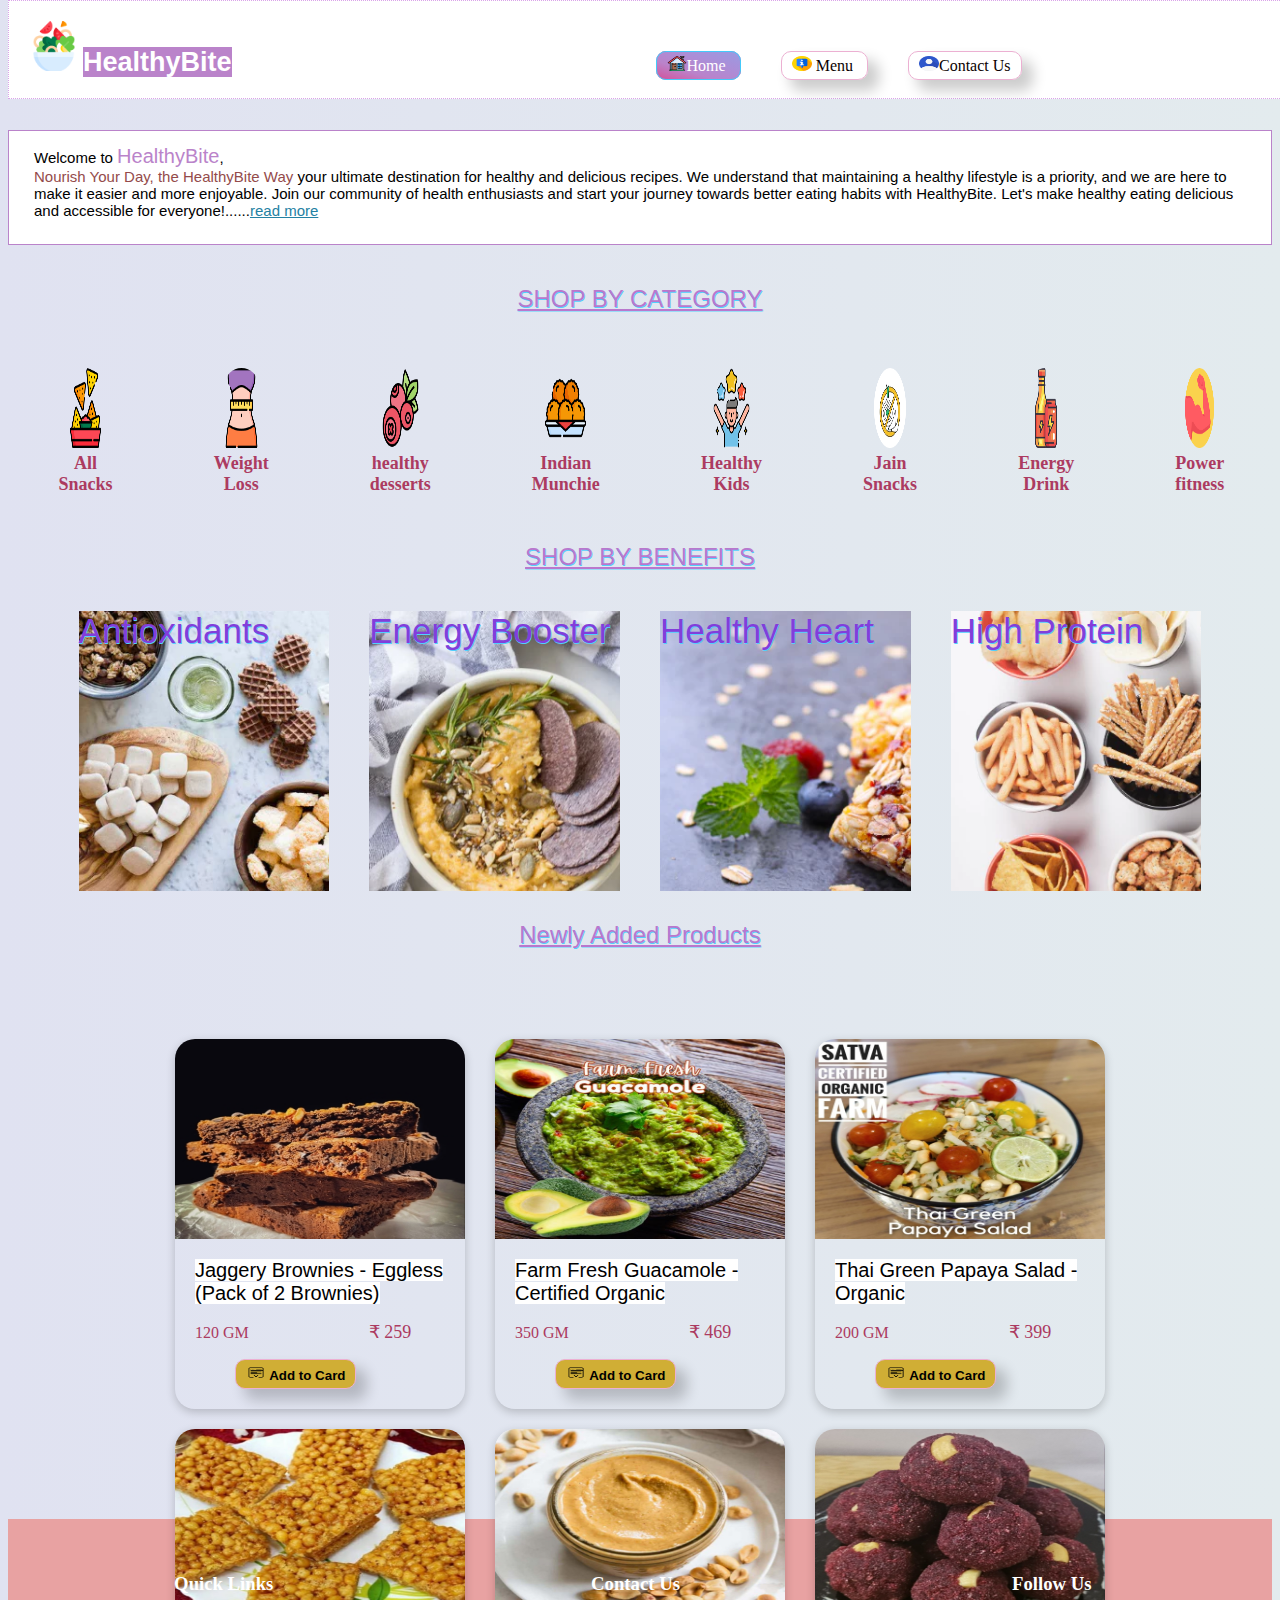
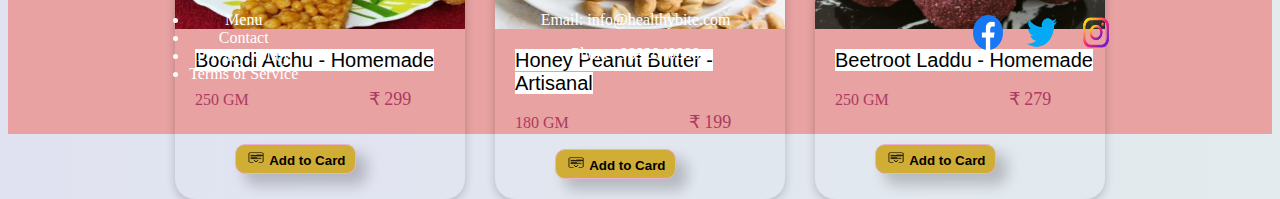
<file: index.html>
<!DOCTYPE html>
<html lang="en">
  <head>
    <meta charset="UTF-8" />
    <meta name="viewport" content="width=device-width, initial-scale=1.0" />
    <title>HealthyBites</title>
    <link rel="icon" href="./images/icon4.jpg" type="image/jpg" />
    <link rel="stylesheet" href="style.css" />
    <link rel="stylesheet" href="css/index.css" />

    <style>
      body {
        background-image: linear-gradient(to right, rgb(224, 226, 241), rgb(227, 235, 238));
   
      }
      .child3 {
        display: flex;
        justify-content: space-between;
      }

      .card {
        height: 150px;
        width: auto;
        text-align: center;
        margin: 0 4%;
      }

      .div6789 {
        display: flex;
        justify-content: space-between;
        margin: 1% 4%;
      }

    </style>
  </head>
  <body>
    <header class="navbar">
      <div class="inear-gradient">
        <img
          src="./images/icons/headicon.png"
          height="50px"
          width="50px"
          class="headingimg"
        />
        <span class="main-heading">HealthyBite</span>
        <a href="" class="btn1 margin a btnopen aa">
          <img src="./images/icons/home1.png" width="20px" height="15px" />Home
        </a>
        <a href="./pages/about.html" class="btn4 margin box a aa">
          <img src="./images/icons/about.png" width="20px" height="15px" /> Menu
        </a>
        <a href="./pages/contact.html" class="btn4 margin box a aa">
          <img
            src="./images/icons/contact1.png"
            width="20px"
            height="15px"
          />Contact Us
        </a>
      </div>
    </header>

    <div style="margin-top: 130px">
      <p
        class="text-font bg-color text-size padding"
        style="border: 0.5px solid #ba83ca"
      >
        Welcome to <b style="color: #ba83ca; font-size: 20px">HealthyBite</b>,
        <br />
        <b style="color: rgb(148, 75, 75)"
          >Nourish Your Day, the HealthyBite Way</b
        >
        your ultimate destination for healthy and delicious recipes. We
        understand that maintaining a healthy lifestyle is a priority, and we
        are here to make it easier and more enjoyable. Join our community of
        health enthusiasts and start your journey towards better eating habits
        with HealthyBite. Let's make healthy eating delicious and accessible for
        everyone!......<a
          href="#"
          style="color: #2481a3"
          >read more</a
        >
      </p>
    </div>

    <h2
      class="text-align heading-font color"
      style="text-decoration-line: underline"
    >
      SHOP BY CATEGORY
    </h2>
    <div class="child3">
      <div class="card">
        <h2 class="font1">
          <a href="./pages/about.html" class="font1 textdec">
            <img
              src="./images/category/allsnak.png"
              class="categoryimg"
            /><br />
            All Snacks
          </a>
        </h2>
      </div>
      <div class="card">
        <h2 class="font1">
          <a href="./pages/about.html" class="font1 textdec">
            <img
              src="./images/category/WeightLoss.png"
              class="categoryimg"
            /><br />
            Weight Loss
          </a>
        </h2>
      </div>

      <div class="card">
        <h2 class="font1">
          <a href="./pages/about.html" class="font1 textdec"
            ><img
              src="./images/category/HealthyDesserts.png"
              class="categoryimg"
            /><br />healthy desserts</a
          >
        </h2>
      </div>
      <div class="card">
        <h2 class="font1">
          <a href="./pages/about.html" class="font1 textdec">
            <img
              src="./images/category/Indian Munchies.png"
              class="categoryimg"
            /><br />
            Indian Munchie
          </a>
        </h2>
      </div>
      <div class="card">
        <h2 class="font1">
          <a href="./pages/about.html" class="font1 textdec">
            <img
              src="./images/category/HealthyKids.png"
              class="categoryimg"
            /><br />
            Healthy Kids
          </a>
        </h2>
      </div>
      <div class="card">
        <h2 class="font1">
          <a href="./pages/about.html" class="font1 textdec">
            <img
              src="./images/category/Jain Snacks.avif"
              class="categoryimg"
            /><br />
            Jain Snacks
          </a>
        </h2>
      </div>
      <div class="card">
        <h2 class="font1">
          <a href="./pages/about.html" class="font1 textdec">
            <img
              src="./images/category/Energy Drink.png"
              class="categoryimg"
            /><br />
            Energy Drink
          </a>
        </h2>
      </div>
      <div class="card">
        <h2 class="font1">
          <a href="./pages/about.html" class="font1 textdec">
            <img
              src="./images/category/Power Fitness.png"
              class="categoryimg"
            /><br />
            Power fitness
          </a>
        </h2>
      </div>
    </div>

    <h2
      class="text-align heading-font color"
      style="text-decoration-line: underline"
    >
      SHOP BY BENEFITS
    </h2>
    <div class="div6789">
      <div class="div6">
        <span class="heading-font heading6789">Antioxidants</span>
      </div>
      <div class="div7">
        <span class="heading-font heading6789">Energy Booster</span>
      </div>

      <div class="div8">
        <span class="heading-font heading6789">Healthy Heart</span>
      </div>
      <div class="div9">
        <span class="heading-font heading6789">High Protein</span>
      </div>
    </div>

    <h2
      class="text-align heading-font color"
      style="
        text-decoration-line: underline;
        margin-top: 30px;
        padding-bottom: 30px;
      "
    >
      Newly Added Products
    </h2>

    <div class="child4">

    <div class="card5">
        <img src="images/newadded/(Eggless).jpeg" class="categoryimg1">
    <p class="font4 "><b class="text-font bg-color text-size" style="font-size: 20px;">
        
        Jaggery Brownies  - Eggless<br>(Pack of 2 Brownies)
    </b></p>    
    <p class="font4 fontred" >120 GM<b style="padding-left: 120px; font-size: 18px;">₹ 259</b></p>
       
        <a href="https://shop.farmizen.com/Bangalore/expb/express-store/p/f9a88abc-3556-4ad7-8c5a-c243d8ae9319/ragi-jaggery-brownies-eggless-gm-pack-of-brownies-bakeanaut"target="_blank">
            <button class="btn6 box">
            <img src="./images/icons/readmore.png"width="20px" height="15px"> Add to Card</button></a>
    </p>
    </div>
    <div class="card5">
        <img src="images/newadded/green.jpeg" class="categoryimg1">
    <p class="font4 "><b class="text-font bg-color text-size" style="font-size: 20px;">
        
        Farm Fresh Guacamole - Certified Organic
    </b></p>    
    <p class="font4 fontred" >350 GM<b style="padding-left: 120px; font-size: 18px;">₹ 469</b></p>
       
        <a href="https://shop.farmizen.com/Bangalore/expb/express-store/p/5687f890-99fb-472e-83e6-f2b78cb6512a/farm-fresh-guacamole-certified-organic-gm-satva-certified-organic-farm"target="_blank">
            <button class="btn6 box">
            <img src="./images/icons/readmore.png"width="20px" height="15px"> Add to Card</button></a>
    </p>
    </div>
    <div class="card5">
        <img src="images/newadded/green1.jpeg" class="categoryimg1">
    <p class="font4 "><b class="text-font bg-color text-size" style="font-size: 20px;">
        
        Thai Green Papaya Salad - Organic 
    </b></p>    
    <p class="font4 fontred" >200 GM<b style="padding-left: 120px; font-size: 18px;">₹ 399</b></p>
       
        <a href="https://shop.farmizen.com/Bangalore/expb/express-store/p/014d9bf3-7559-4336-9948-f437154d894f/thai-green-papaya-salad-organic-gm-satva-certified-organic-farm"target="_blank">
            <button class="btn6 box">
            <img src="./images/icons/readmore.png"width="20px" height="15px"> Add to Card</button></a>
    </p>
    </div>



    <div class="card5">
        <img src="images/newadded/atuchi.jpeg" class="categoryimg1">
    <p class="font4 "><b class="text-font bg-color text-size" style="font-size: 20px;">
        
        Boondi Atchu - Homemade 
    </b></p>    
    <p class="font4 fontred" >250 GM<b style="padding-left: 120px; font-size: 18px;">₹ 299</b></p>
       <br>
        <a href="https://shop.farmizen.com/Bangalore/expb/express-store/p/6aa34f4f-a070-4ca5-8b7c-27d31d573c68/ragi-dates-laddu-homemade-gm-snack-wagon"target="_blank">
            <button class="btn6 box">
            <img src="./images/icons/readmore.png"width="20px" height="15px"> Add to Card</button></a>
    </p>
    </div>


    <div class="card5">
        <img src="images/newadded/BUTTEER.jpeg" class="categoryimg1">
    <p class="font4 "><b class="text-font bg-color text-size" style="font-size: 20px;">
        
        Honey Peanut Butter - Artisanal 
    </b></p>    
    <p class="font4 fontred" >180 GM<b style="padding-left: 120px; font-size: 18px;">₹ 199</b></p>
       
        <a href="https://shop.farmizen.com/Bangalore/expb/express-store/p/483b0bf1-c9f4-49fc-8299-2cf9b3570fef/honey-peanut-butter-artisanal-gm-sprout-og"target="_blank">
            <button class="btn6 box">
            <img src="./images/icons/readmore.png"width="20px" height="15px"> Add to Card</button></a>
    </p>
    </div>


    <div class="card5">
        <img src="images/newadded/BEAT.jpeg" class="categoryimg1">
    <p class="font4 "><b class="text-font bg-color text-size" style="font-size: 20px;">
        
        Beetroot Laddu - Homemade 
    </b></p>    
    <p class="font4 fontred" >250 GM<b style="padding-left: 120px; font-size: 18px;">₹ 279</b></p><br>
       
        <a href="https://shop.farmizen.com/Bangalore/expb/express-store/p/125b9cd5-c49f-4e32-9ea0-d0089d40406b/beetroot-laddu-homemade-gm-snack-wagon"target="_blank">
            <button class="btn6 box">
            <img src="./images/icons/readmore.png"width="20px" height="15px"> Add to Card</button></a>
    </p>
    </div>

    
</div>

<footer>
    <div class="footer-content">
    
        
      <div class="footer-section links">
        <h3>Quick Links</h3>
        <ul>
          <li><a href="./pages/about.html">Menu</a></li>
          <li><a href="./pages/contact.html">Contact</a></li>
          <li><a href="./pages/privacypolicy.html">Privacy Policy</a></li>
          <li><a href="./pages/TermsofService.html">Terms of Service</a></li>
        </ul>
      </div>
      <div class="footer-section contact">
        <h3>Contact Us</h3>
        <p>Email: <a href="mailto:info@healthybite.com">info@healthybite.com</a></p>
        <p>Phone: 9892840000</p>
      </div>
      <div class="footer-section social">
        <h3>Follow Us</h3>
        <a href="https://www.facebook.com/HealthyBite" target="_blank">
            <img src="./images/icons/facebook.png" height="35px" width="30px" style="padding-top: 10px; padding-right: 20px;">
        </a>
        <a href="https://www.twitter.com/HealthyBite" target="_blank">
            <img src="./images/icons/twitter.png" height="35px" width="30px" style="padding-top: 10px; padding-right: 20px;">
        </a>
        <a href="https://www.instagram.com/HealtyhBite" target="_blank"></a> <img src="./images/icons/instagram.png" height="35px" width="30px" style="padding-top: 10px; padding-right: 20px;"></a>
    
      
    
    </div>
    </div>
   
  </footer>
  </body>
</html>
</file>
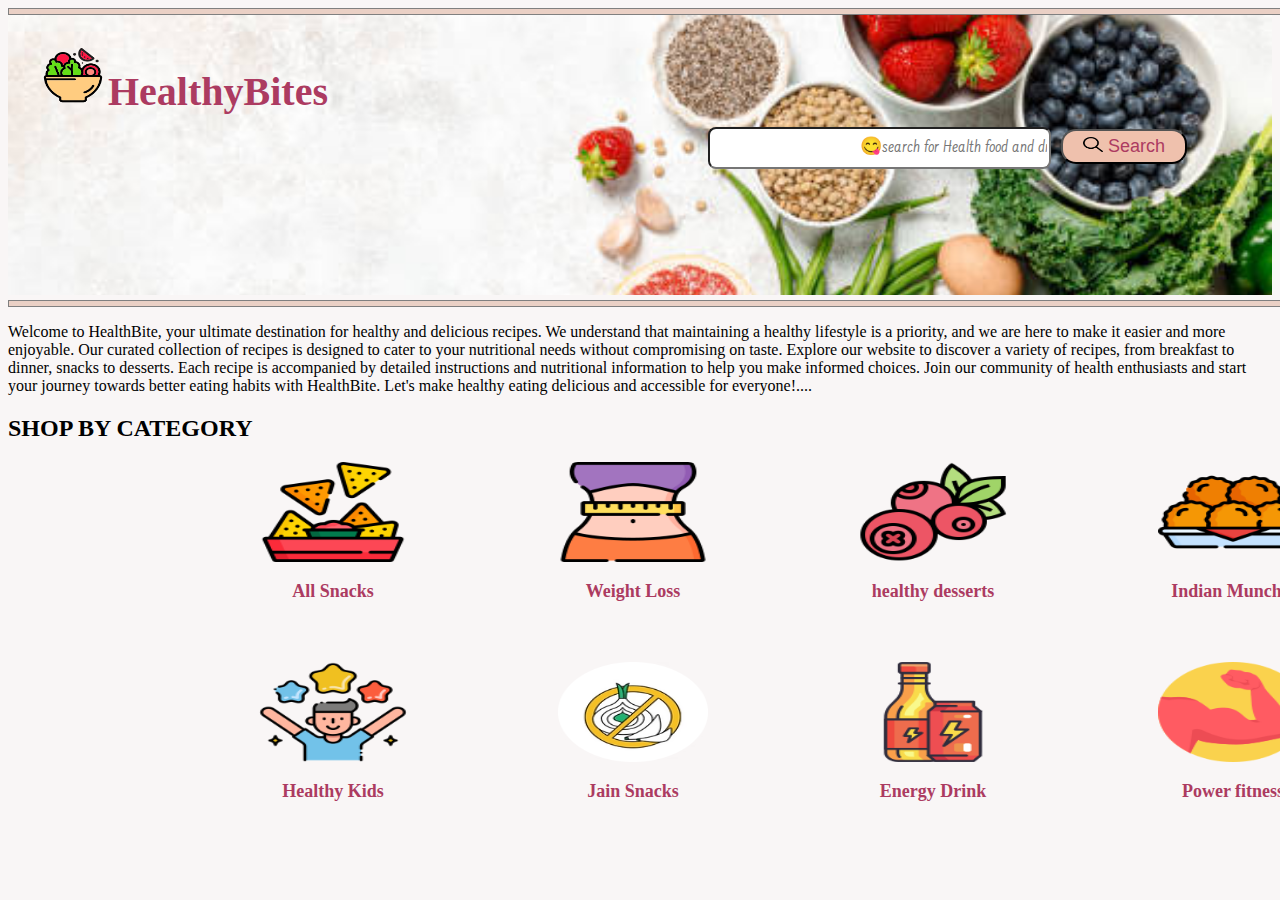
<file: HealthyBites/index.html>
<!DOCTYPE html>
<html lang="en">
<head>
    <meta charset="UTF-8">
    <meta name="viewport" content="width=device-width, initial-scale=1.0">
    <link rel="icon" href="" type="image/png">
<link rel="stylesheet" href="style.css">
<link rel="stylesheet" href="css/index.css">

<link rel="preconnect" href="https://fonts.googleapis.com">
<link rel="preconnect" href="https://fonts.gstatic.com" crossorigin>
<link href="https://fonts.googleapis.com/css2?family=Dosis:wght@200..800&family=Kalnia+Glaze:wght@100..700&family=Orbitron:wght@400..900&family=Pacifico&display=swap" rel="stylesheet">

<link rel="preconnect" href="https://fonts.googleapis.com">
<link rel="preconnect" href="https://fonts.gstatic.com" crossorigin>
<link href="https://fonts.googleapis.com/css2?family=Dosis:wght@200..800&family=Farsan&family=Kalnia+Glaze:wght@100..700&family=Orbitron:wght@400..900&family=Pacifico&display=swap" rel="stylesheet">

    <title>HealthyBites</title>
</head>
<body>
    <div class="parent">
        <div class="hr"></div>
<div class="child1">
    <a  href="#"class="main-heading"><img src="./images/6924016.png" height="60px"  width="70px" >HealthyBites
    <input type="text"placeholder="😋search for Health food and drink" class="inputbox font">
    <button class="btn"><img src="./images/search.png"width="20px" height="15px"> Search</button>
</a><br>
<span  style=" margin-left: 65px;font-weight: lighter;
    color: #536dc2;"></span> 


</div>
<div  class="child2">
    <div class="hr"></div>
    
    <p class="text-font">Welcome to HealthBite, your ultimate destination for healthy and delicious recipes. We understand that maintaining a healthy lifestyle is a priority, and we are here to make it easier and more enjoyable. Our curated collection of recipes is designed to cater to your nutritional needs without compromising on taste.
        Explore our website to discover a variety of recipes, from breakfast to dinner, snacks to desserts. Each recipe is accompanied by detailed instructions and nutritional information to help you make informed choices.
       Join our community of health enthusiasts and start your journey towards better eating habits with HealthBite. Let's make healthy eating delicious and accessible for everyone!....
  </p>

</div>

   
        <h2 class="text-align ">SHOP BY CATEGORY</h2>
        <div class="child3">
        <div class="card">
            <img src="./category/allsnak.png" class="categoryimg">
               <h2 class="font1">All Snacks</h2>
        </div>
        <div class="card">
            <img src="./category/WeightLoss.png" class="categoryimg">
               <h2 class="font1">Weight Loss</h2>
        </div>

        
        <div class="card">
            <img src="./category/HealthyDesserts.png" class="categoryimg">
               <h2 class="font1">healthy desserts</h2>
        </div>
        <div class="card">
            <img src="./category/Indian Munchies.png" class="categoryimg">
               <h2 class="font1">Indian Munchie</h2>
        </div>
        <div class="card">
            <img src="./category/HealthyKids.png" class="categoryimg">
               <h2 class="font1">Healthy Kids</h2>
        </div>
        <div class="card">
            <img src="./category/Jain Snacks.avif" class="categoryimg">
               <h2 class="font1">Jain Snacks</h2>
        </div>
        <div class="card">
            <img src="./category/Energy Drink.png" class="categoryimg">
               <h2 class="font1">Energy Drink</h2>
        </div><div class="card">
            <img src="./category/Power Fitness.png" class="categoryimg">
               <h2 class="font1">Power fitness</h2>
        </div>
       
</div>



    </div>
</body>
</html>
</file>
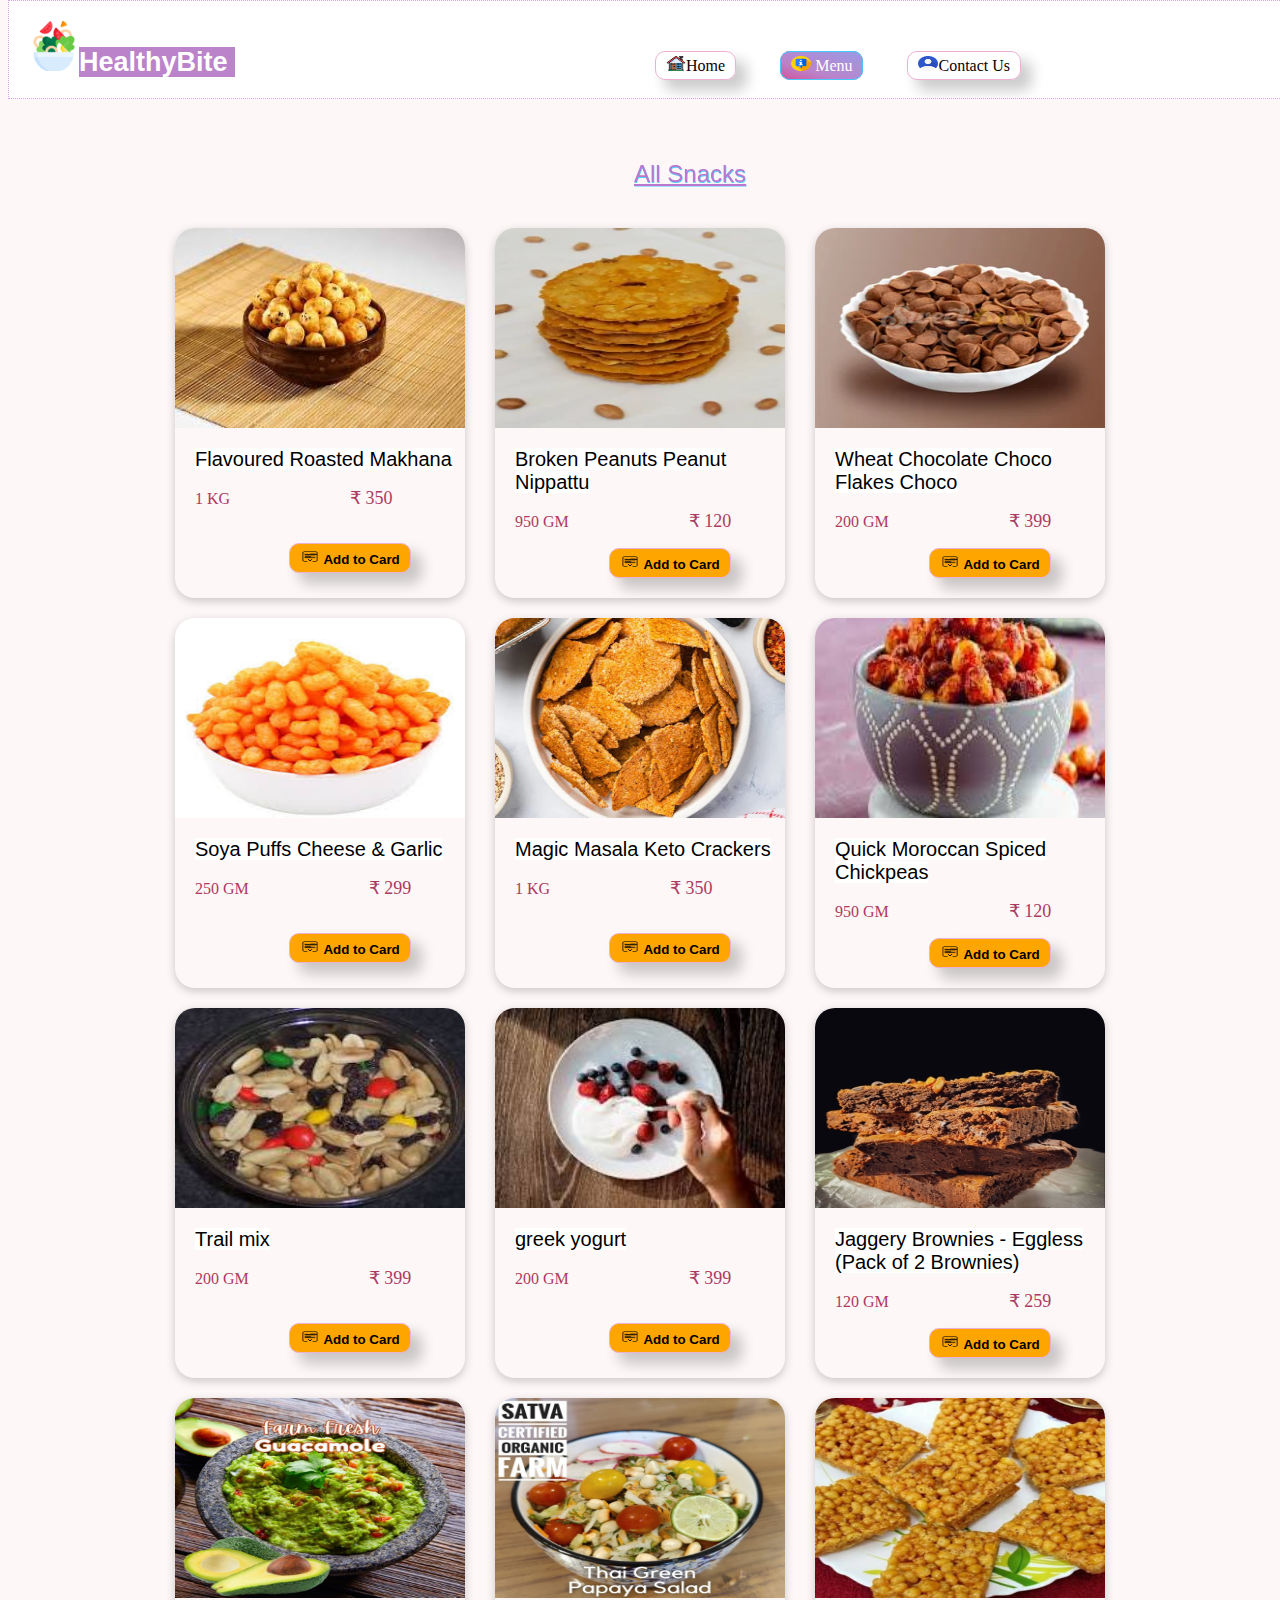
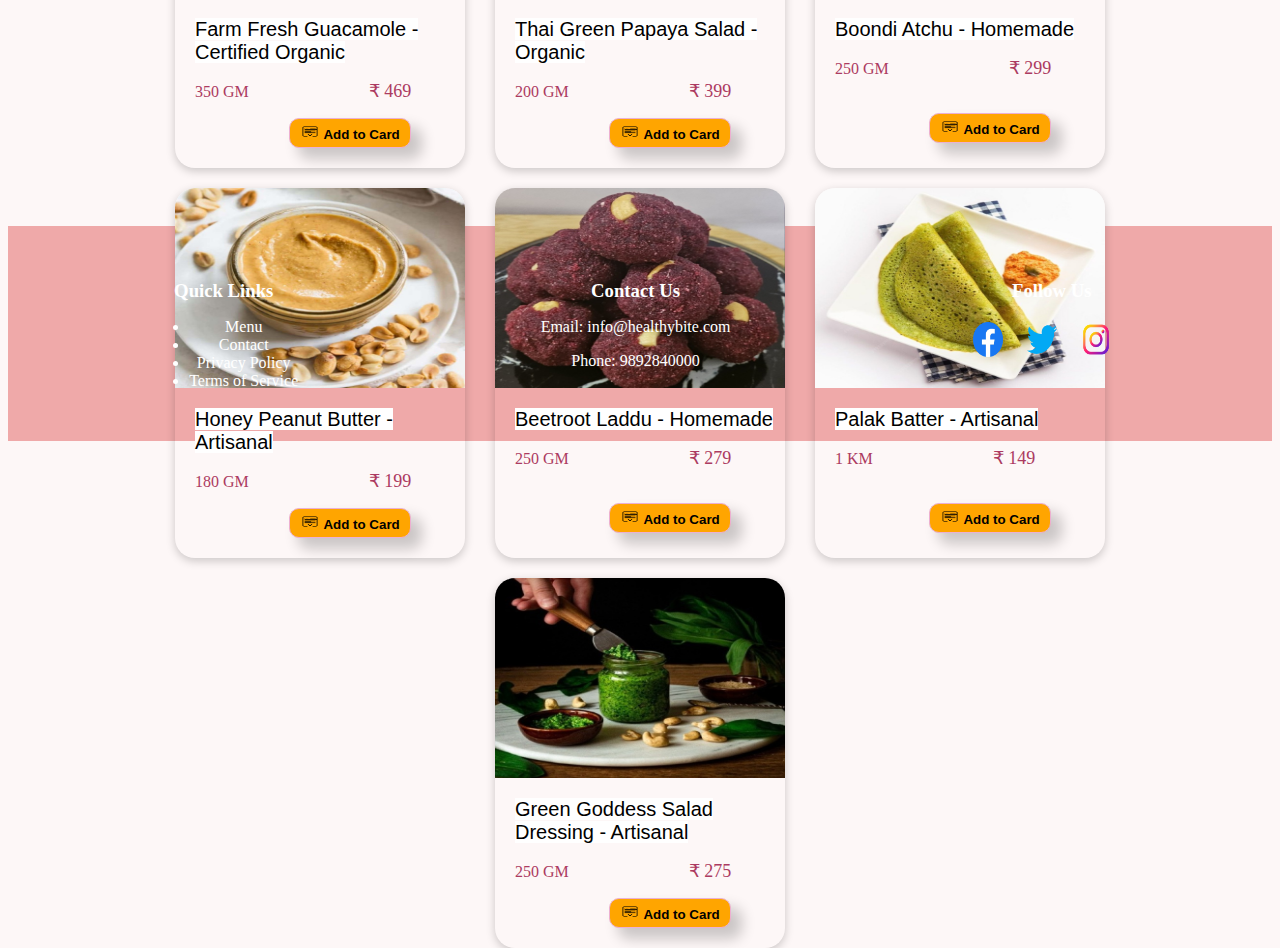
<file: pages/about.html>
<!DOCTYPE html>
<html lang="en">
<head>
    <meta charset="UTF-8">
    <meta name="viewport" content="width=device-width, initial-scale=1.0">
    <link rel="icon" href="./../images/icon4.jpg" type="image/jpg">
    <title>HealthyBites</title>
    <link rel="stylesheet" href="./../style.css">
    <link rel="stylesheet"  href="./../css/about.css">

    
</head>
<body>    <header class="navbar">
    <div>
    
        <div class=" inear-gradient">
            <img src="./../images/icons/headicon.png" height="50px"  width="50px" class="headingimg" ><span class="main-heading">HealthyBite
                 
                </span>
                <a href="./../index.html" class=" btn4 margin box a"> <img src="./../images/icons/home1.png" width="20px" height="15px">Home</a>
                <a href="" class=" btn1 margin a btnopen ">
                    <img src="./../images/icons/about.png" width="20px" height="15px">  Menu</a>
                <a href="./../pages/contact.html" class=" btn4 margin box a">
                    <img src="./../images/icons/contact1.png" width="20px" height="15px">Contact Us</a>
                   
                </span>
               
            </a><br>
        </div></header>

        


        <h2 class="text-align heading-font  color position" style= "padding-left: 100px;          text-decoration-line: underline;">All Snacks</h2>
<center>
        <div class="child4 top">
        
            <div class="card5 ">
                <img src="./../images/allsnaks/makhana.jpg" class="categoryimg1">
            <p class="font4 "><b class="text-font bg-color text-size" style="font-size: 20px;">
                
                Flavoured Roasted Makhana
            </b></p>    
            <p class="font4 fontred" >1 KG<b style="padding-left: 120px; font-size: 18px;">₹ 350</b></p><br>
               
                <a href="https://dir.indiamart.com/impcat/healthy-food-snacks.html"target="_blank">
                    <button class="btn6 box">
                    <img src="./../images/icons/readmore.png"width="20px" height="15px"> Add to Card</button></a>
            </p>
            </div>
            <div class="card5 ">
                <img src="./../images/allsnaks/img2.webp" class="categoryimg1">
            <p class="font4 "><b class="text-font bg-color text-size" style="font-size: 20px;">
                Broken Peanuts Peanut Nippattu
            </b></p>    
            <p class="font4 fontred" >950 GM<b style="padding-left: 120px; font-size: 18px;">₹ 120</b></p>
               
                <a href="https://shop.farmizen.com/Bangalore/expb/express-store?searchQuery=snack"target="_blank">
                    <button class="btn6 box">
                    <img src="./../images/icons/readmore.png"width="20px" height="15px"> Add to Card</button></a>
            </p>
            </div>
            <div class="card5 ">
                <img src="./../images/allsnaks/img3.webp" class="categoryimg1">
            <p class="font4 "><b class="text-font bg-color text-size" style="font-size: 20px;">
                
                Wheat Chocolate Choco Flakes Choco 
            </b></p>    
            <p class="font4 fontred" >200 GM<b style="padding-left: 120px; font-size: 18px;">₹ 399</b></p>
               
                <a href="https://shop.farmizen.com/Bangalore/expb/express-store?searchQuery=snack"target="_blank">
                    <button class="btn6 box">
                    <img src="./../images/icons/readmore.png"width="20px" height="15px"> Add to Card</button></a>
            </p>
            </div>
        
            <div class="card5">
                <img src="./../images/allsnaks/img5.jpg" class="categoryimg1">
            <p class="font4 "><b class="text-font bg-color text-size" style="font-size: 20px;">
                
                Soya Puffs Cheese & Garlic
            </b></p>    
            <p class="font4 fontred" >250 GM<b style="padding-left: 120px; font-size: 18px;">₹ 299</b></p>
               <br>
                <a href="https://shop.farmizen.com/Bangalore/expb/express-store?searchQuery=snack"target="_blank">
                    <button class="btn6 box">
                    <img src="./../images/icons/readmore.png"width="20px" height="15px"> Add to Card</button></a>
            </p>
            </div>
          

             
            <div class="card5 ">
                <img src="./../images/allsnaks/img7.webp" class="categoryimg1">
            <p class="font4 "><b class="text-font bg-color text-size" style="font-size: 20px;">
                
                Magic Masala Keto Crackers
            </b></p>    
            <p class="font4 fontred" >1 KG<b style="padding-left: 120px; font-size: 18px;">₹ 350</b></p><br>
               
                <a href="https://dir.indiamart.com/impcat/healthy-food-snacks.html"target="_blank">
                    <button class="btn6 box">
                    <img src="./../images/icons/readmore.png"width="20px" height="15px"> Add to Card</button></a>
            </p>
            </div>




           
            <div class="card5 ">
                <img src="./../images/allsnaks/img8.jpg" class="categoryimg1">
            <p class="font4 "><b class="text-font bg-color text-size" style="font-size: 20px;">
           
                    Quick Moroccan Spiced Chickpeas
            </b></p>    
            <p class="font4 fontred" >950 GM<b style="padding-left: 120px; font-size: 18px;">₹ 120</b></p>
               
                <a href="https://shop.farmizen.com/Bangalore/expb/express-store?searchQuery=snack"target="_blank">
                    <button class="btn6 box">
                    <img src="./../images/icons/readmore.png"width="20px" height="15px"> Add to Card</button></a>
            </p>
            </div>
            <div class="card5 ">
                <img src="./../images/allsnaks/imh10.jpg" class="categoryimg1">
            <p class="font4 "><b class="text-font bg-color text-size" style="font-size: 20px;">
                
                Trail mix 
            </b></p>    
            <p class="font4 fontred" >200 GM<b style="padding-left: 120px; font-size: 18px;">₹ 399</b></p><br>
               
                <a href="https://shop.farmizen.com/Bangalore/expb/express-store?searchQuery=snack"target="_blank">
                    <button class="btn6 box">
                    <img src="./../images/icons/readmore.png"width="20px" height="15px"> Add to Card</button></a>
            </p>
            </div>
          
                <div class="card5 ">
                    <img src="./../images/allsnaks/img9.jpg" class="categoryimg1">
                <p class="font4 "><b class="text-font bg-color text-size" style="font-size: 20px;">
                    
                   
                          greek yogurt
                </b></p>    
                <p class="font4 fontred" >200 GM<b style="padding-left: 120px; font-size: 18px;">₹ 399</b></p><br>
                   
                    <a href="https://shop.farmizen.com/Bangalore/expb/express-store?searchQuery=snack"target="_blank">
                        <button class="btn6 box">
                        <img src="./../images/icons/readmore.png"width="20px" height="15px"> Add to Card</button></a>
                </p>
                </div>
                <div class="card5">
                    <img src="./../images/newadded/(Eggless).jpeg" class="categoryimg1">
                <p class="font4 "><b class="text-font bg-color text-size" style="font-size: 20px;">
                    
                    Jaggery Brownies  - Eggless<br>(Pack of 2 Brownies)
                </b></p>    
                <p class="font4 fontred" >120 GM<b style="padding-left: 120px; font-size: 18px;">₹ 259</b></p>
                   
                    <a href="https://shop.farmizen.com/Bangalore/expb/express-store/p/f9a88abc-3556-4ad7-8c5a-c243d8ae9319/ragi-jaggery-brownies-eggless-gm-pack-of-brownies-bakeanaut"target="_blank">
                        <button class="btn6 box">
                        <img src="./../images/icons/readmore.png"width="20px" height="15px"> Add to Card</button></a>
                </p>
                </div>
                <div class="card5">
                    <img src="./../images/newadded/green.jpeg" class="categoryimg1">
                <p class="font4 "><b class="text-font bg-color text-size" style="font-size: 20px;">
                    
                    Farm Fresh Guacamole - Certified Organic
                </b></p>    
                <p class="font4 fontred" >350 GM<b style="padding-left: 120px; font-size: 18px;">₹ 469</b></p>
                   
                    <a href="https://shop.farmizen.com/Bangalore/expb/express-store/p/5687f890-99fb-472e-83e6-f2b78cb6512a/farm-fresh-guacamole-certified-organic-gm-satva-certified-organic-farm"target="_blank">
                        <button class="btn6 box">
                        <img src="./../images/icons/readmore.png"width="20px" height="15px"> Add to Card</button></a>
                </p>
                </div>
                <div class="card5">
                    <img src="./../images/newadded/green1.jpeg" class="categoryimg1">
                <p class="font4 "><b class="text-font bg-color text-size" style="font-size: 20px;">
                    
                    Thai Green Papaya Salad - Organic 
                </b></p>    
                <p class="font4 fontred" >200 GM<b style="padding-left: 120px; font-size: 18px;">₹ 399</b></p>
                   
                    <a href="https://shop.farmizen.com/Bangalore/expb/express-store/p/014d9bf3-7559-4336-9948-f437154d894f/thai-green-papaya-salad-organic-gm-satva-certified-organic-farm"target="_blank">
                        <button class="btn6 box">
                        <img src="./../images/icons/readmore.png"width="20px" height="15px"> Add to Card</button></a>
                </p>
                </div>
            
            
            
                <div class="card5">
                    <img src="./../images/newadded/atuchi.jpeg" class="categoryimg1">
                <p class="font4 "><b class="text-font bg-color text-size" style="font-size: 20px;">
                    
                    Boondi Atchu - Homemade 
                </b></p>    
                <p class="font4 fontred" >250 GM<b style="padding-left: 120px; font-size: 18px;">₹ 299</b></p>
                   <br>
                    <a href="https://shop.farmizen.com/Bangalore/expb/express-store/p/6aa34f4f-a070-4ca5-8b7c-27d31d573c68/ragi-dates-laddu-homemade-gm-snack-wagon"target="_blank">
                        <button class="btn6 box">
                        <img src="./../images/icons/readmore.png"width="20px" height="15px"> Add to Card</button></a>
                </p>
                </div>
            
            
                <div class="card5">
                    <img src="./../images/newadded/BUTTEER.jpeg" class="categoryimg1">
                <p class="font4 "><b class="text-font bg-color text-size" style="font-size: 20px;">
                    
                    Honey Peanut Butter - Artisanal 
                </b></p>    
                <p class="font4 fontred" >180 GM<b style="padding-left: 120px; font-size: 18px;">₹ 199</b></p>
                   
                    <a href="https://shop.farmizen.com/Bangalore/expb/express-store/p/483b0bf1-c9f4-49fc-8299-2cf9b3570fef/honey-peanut-butter-artisanal-gm-sprout-og"target="_blank">
                        <button class="btn6 box">
                        <img src="./../images/icons/readmore.png"width="20px" height="15px"> Add to Card</button></a>
                </p>
                </div>
            
            
                <div class="card5">
                    <img src="./../images/newadded/BEAT.jpeg" class="categoryimg1">
                <p class="font4 "><b class="text-font bg-color text-size" style="font-size: 20px;">
                    
                    Beetroot Laddu - Homemade 
                </b></p>    
                <p class="font4 fontred" >250 GM<b style="padding-left: 120px; font-size: 18px;">₹ 279</b></p><br>
                   
                    <a href="https://shop.farmizen.com/Bangalore/expb/express-store/p/125b9cd5-c49f-4e32-9ea0-d0089d40406b/beetroot-laddu-homemade-gm-snack-wagon"target="_blank">
                        <button class="btn6 box">
                        <img src="./../images/icons/readmore.png"width="20px" height="15px"> Add to Card</button></a>
                </p>
                </div>
            
            
                <div class="card5">
                    <img src="./../images/newadded/PALAK.jpeg" class="categoryimg1">
                <p class="font4 "><b class="text-font bg-color text-size" style="font-size: 20px;">
                    
                    Palak Batter - Artisanal
                </b></p>   
                <p class="font4 fontred" >1 KM<b style="padding-left: 120px; font-size: 18px;">₹ 149</b></p>
                   <br>
                    <a href="https://shop.farmizen.com/Bangalore/expb/express-store/c/goodies">
                        <button class="btn6 box">
                        <img src="./../images/icons/readmore.png"width="20px" height="15px"> Add to Card</button></a>
                </p>
                </div>
            
            
            
            
            
                <div class="card5">
                    <img src="./../images/newadded/GREEN3.jpeg" class="categoryimg1">
                <p class="font4 "><b class="text-font bg-color text-size" style="font-size: 20px;">
                    
                    Green Goddess Salad Dressing - Artisanal 
                </b></p>    
                <p class="font4 fontred" >250 GM<b style="padding-left: 120px; font-size: 18px;">₹ 275</b></p>
                   
                    <a href="https://shop.farmizen.com/Bangalore/expb/express-store/p/6aa34f4f-a070-4ca5-8b7c-27d31d573c68/ragi-dates-laddu-homemade-gm-snack-wagon"target="_blank">
                        <button class="btn6 box">
                        <img src="./../images/icons/readmore.png"width="20px" height="15px"> Add to Card</button></a>
                </p>
                </div>
           
        </div></center><br>
     
        
           
            
        












        
        <footer>
            <div class="footer-content">
            
                
              <div class="footer-section links">
                <h3>Quick Links</h3>
                <ul>
                  <li><a href="#">Menu</a></li>
                  <li><a href="./contact.html">Contact</a></li>
                  <li><a href="./../pages/privacypolicy.html">Privacy Policy</a></li>
                  <li><a href="./../pages/TermsofService.html">Terms of Service</a></li>
                </ul>
              </div>
              <div class="footer-section contact">
                <h3>Contact Us</h3>
                <p>Email: <a href="mailto:info@healthybite.com">info@healthybite.com</a></p>
                <p>Phone: 9892840000</p>
              </div>
              <div class="footer-section social">
                <h3>Follow Us</h3>
                <a href="https://www.facebook.com/HealthyBite" target="_blank">
                    <img src="./../images/icons/facebook.png" height="35px" width="30px" style="padding-top: 10px; padding-right: 20px;">
                </a>
                <a href="https://www.twitter.com/HealthyBite" target="_blank">
                    <img src="./../images/icons/twitter.png" height="35px" width="30px" style="padding-top: 10px; padding-right: 20px;">
                </a>
                <a href="https://www.instagram.com/HealthyBite" target="_blank"></a> <img src="./../images/icons/instagram.png" height="35px" width="30px" style="padding-top: 10px; padding-right: 20px;"></a>
            
              
            
            </div>
            </div>
           
          </footer>
         
</body>
</html>
</file>
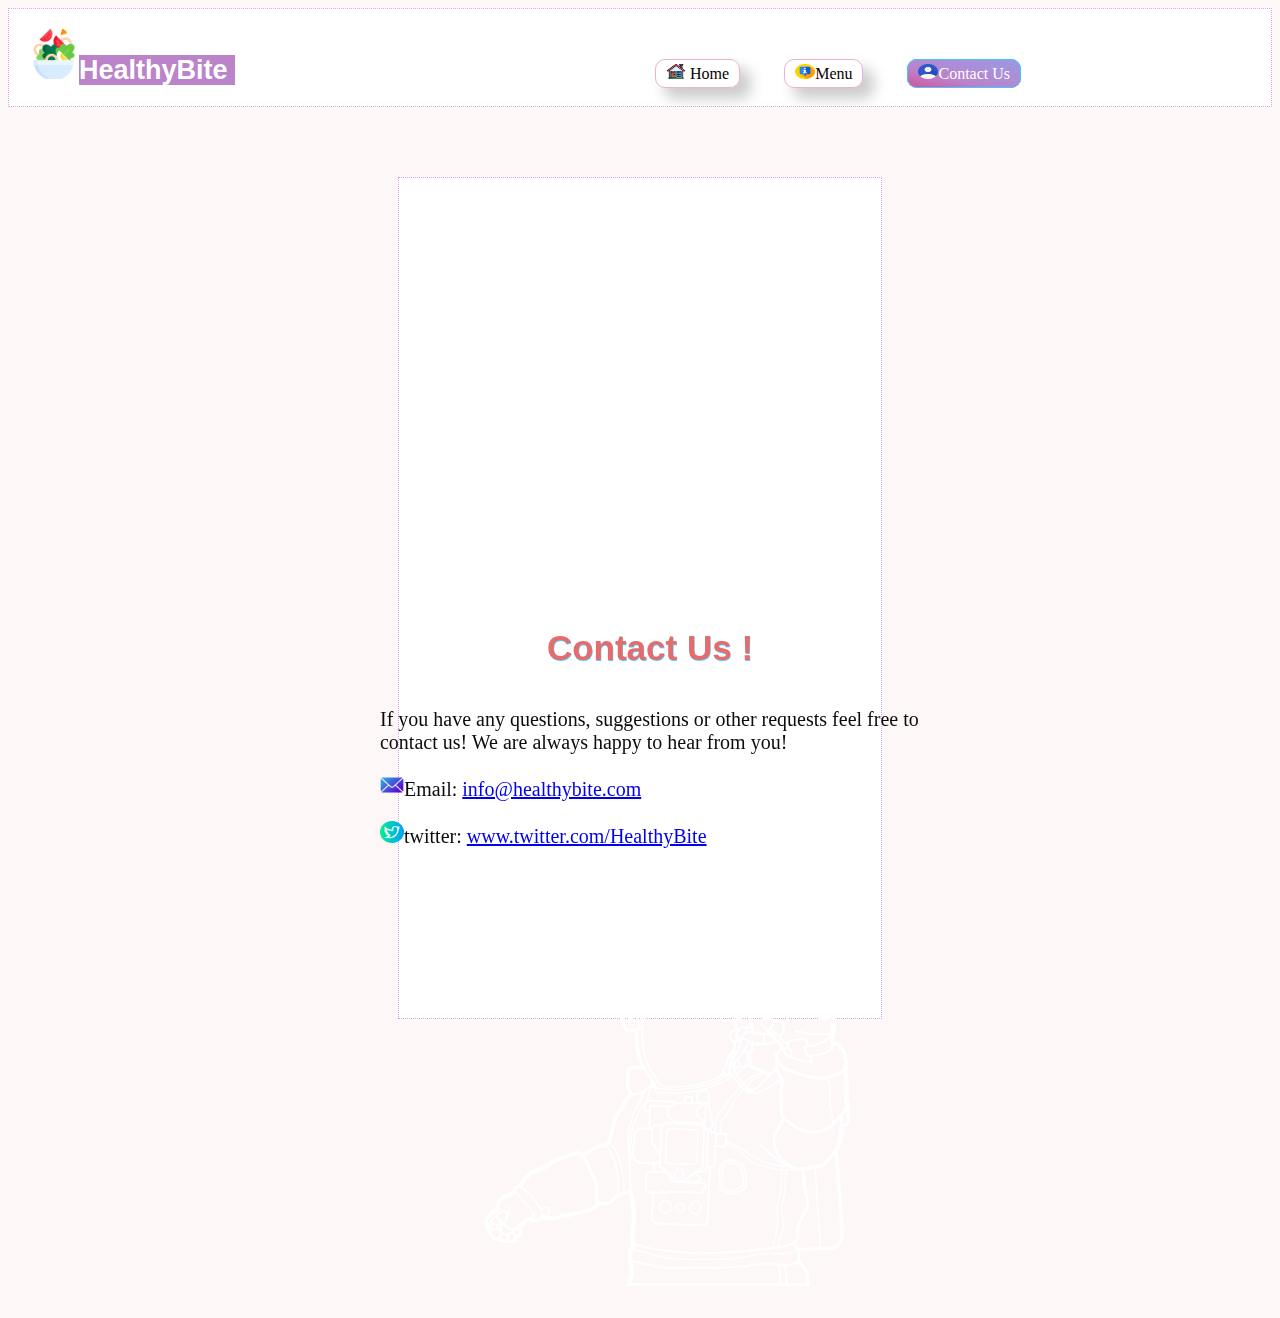
<file: pages/contact.html>
<!DOCTYPE html>
<html lang="en">
<head>
    <meta charset="UTF-8">
    <meta name="viewport" content="width=device-width, initial-scale=1.0">
    <link rel="icon" href="./../images/icon4.jpg" type="image/jpg">
    <link rel="stylesheet" href="./../style.css">

  
    <link rel="stylesheet" href="./../css/CONTACTUS.CSS">
    <title>contact us</title>
</head>
<body>
 
    
        <header class="navbar1">
            <div>
            
                <div class=" inear-gradient">
                    <img src="./../images/icons/headicon.png" height="50px"  width="50px" class="headingimg" ><span class="main-heading">HealthyBite
                         
                        </span>
                        <a href="./../index.html" class=" btn4 margin box a "> <img src="./../images/icons/home1.png" width="20px" height="15px">
                            Home</a>
                        <a href="./about.html" class=" btn4 margin box a">
                            <img src="./../images/icons/about.png" width="20px" height="15px">Menu</a>
                        <a href="./../pages/contact.html" class="  btn1 margin a btnopen">
                            <img src="./../images/icons/contact1.png" width="20px" height="15px">Contact Us</a>
                           
                        </span>
                       
                    </a><br>
                </div></header>
              <center>
                <div class="contact inear-gradient">
                        <div class="contact-card">
                            <h2 class="text-align heading-font  color" style="color:rgb(230, 107, 107) ;font-weight: bolder;font-size: 35px;padding-top: 50px;">Contact Us ! </h2>
                                
                           
                       <p class="contact-font"> If you have any questions, suggestions or other requests feel free to contact us! We are always happy to hear from you!</p>
                       <p class="contact-font "><img src="./../images/icons/contactemail.png" height="22px"width="24px"><span >Email:</span>
                        <a href="mailto:info@healthybite.com">info@healthybite.com</a></p>
                        <p class="contact-font "><img src="./../images/icons/contacttwitter.png" height="22px"width="24px"><span >twitter:</span>
                            <a href="https://www.twitter.com/HealthyBite">www.twitter.com/HealthyBite</a></p>
                    <br>
                    <img src="./../images/animation carecter.svg" height="400px" width="400px">
                    
                    
                    </div>
                    
                </div></center>


                
                   
   </body></html>
</file>
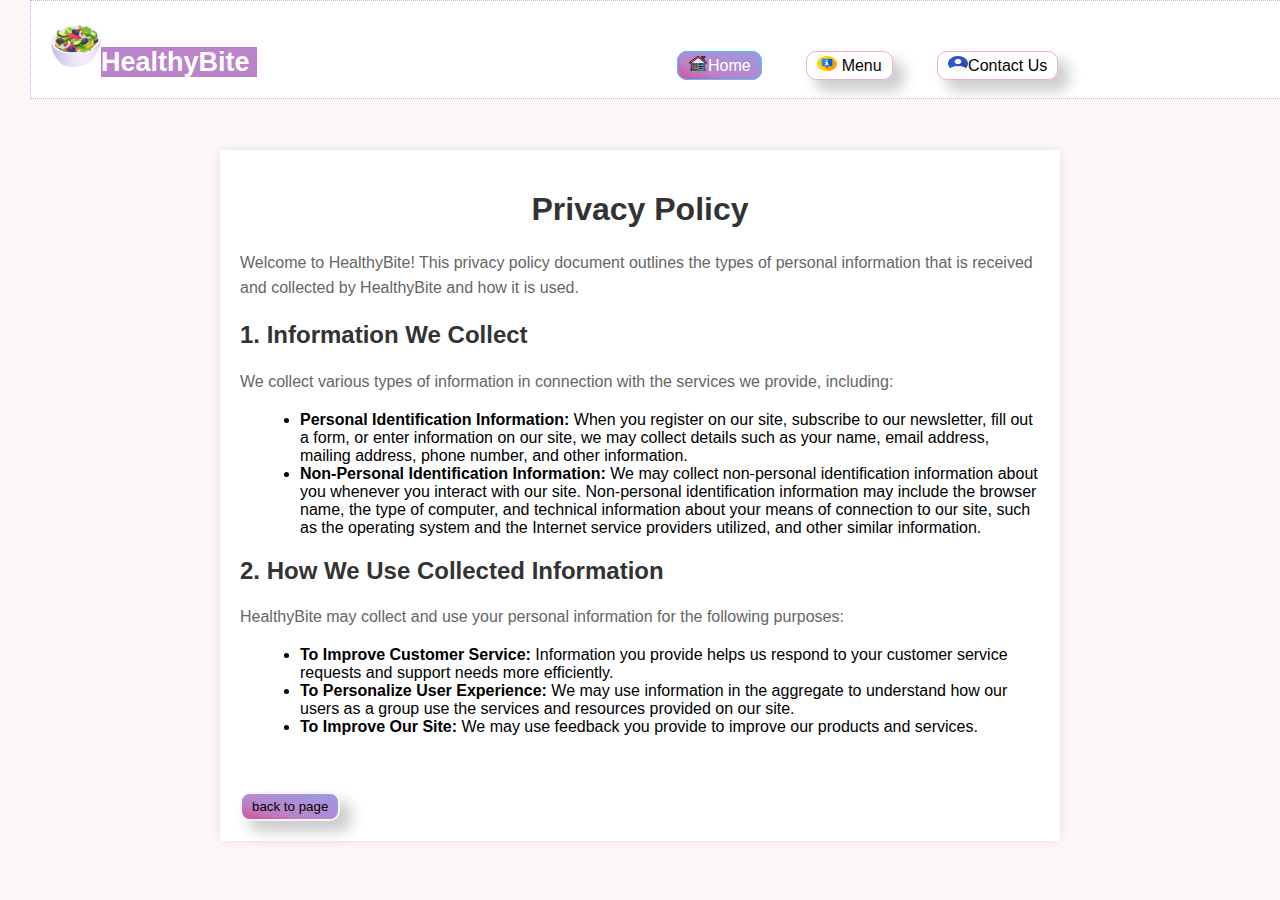
<file: pages/privacypolicy.html>
<!DOCTYPE html>
<html lang="en">
<head>
    <meta charset="UTF-8">
    <meta name="viewport" content="width=device-width, initial-scale=1.0">
    <title>Privacy Policy</title>
    <link rel="icon" href="./../images/icon4.jpg" type="image/jpg">
    <link rel="stylesheet" href="./../css/privacypolicy.css">
    <link rel="stylesheet" href="./../style.css">
   
<link rel="stylesheet" href="./../css/index.css">
    
</head>
</head>
<body>
   
<body>    <header class="navbar">
    <div>
    
        <div class=" inear-gradient">
            <img src="./../images/icons/headicon1.png" height="50px"  width="50px" class="headingimg" ><span class="main-heading">HealthyBite
                 
                </span>
               <a href="" class=" btn1 margin a btnopen "> <img src="./../images/icons/home1.png" width="20px" height="15px">Home</a>
                <a href="" class=" btn4 margin box a">
                    <img src="./../images/icons/about.png" width="20px" height="15px">  Menu</a>
                <a href="" class=" btn4 margin box a">
                    <img src="./../images/icons/contact1.png" width="20px" height="15px">Contact Us</a>
                   
                </span>
               
            </a><br>
        </div></header>
    <div class="container"style="margin-top: 150px;">
        <h1>Privacy Policy</h1>
        <p>Welcome to HealthyBite! This privacy policy document outlines the types of personal information that is received and collected by HealthyBite and how it is used.</p>

        <h2>1. Information We Collect</h2>
        <p>We collect various types of information in connection with the services we provide, including:</p>
        <ul>
            <li><strong>Personal Identification Information:</strong> When you register on our site, subscribe to our newsletter, fill out a form, or enter information on our site, we may collect details such as your name, email address, mailing address, phone number, and other information.</li>
            <li><strong>Non-Personal Identification Information:</strong> We may collect non-personal identification information about you whenever you interact with our site. Non-personal identification information may include the browser name, the type of computer, and technical information about your means of connection to our site, such as the operating system and the Internet service providers utilized, and other similar information.</li>
        </ul>

        <h2>2. How We Use Collected Information</h2>
        <p>HealthyBite may collect and use your personal information for the following purposes:</p>
        <ul>
            <li><strong>To Improve Customer Service:</strong> Information you provide helps us respond to your customer service requests and support needs more efficiently.</li>
            <li><strong>To Personalize User Experience:</strong> We may use information in the aggregate to understand how our users as a group use the services and resources provided on our site.</li>
            <li><strong>To Improve Our Site:</strong> We may use feedback you provide to improve our products and services.</li>
          </ul>
        <br>
    <br>
    <a href="./../index.html"><button class="btn1  box a1 text-decore">back to page</button></a><br></div>
         
</body>
</html>
</file>
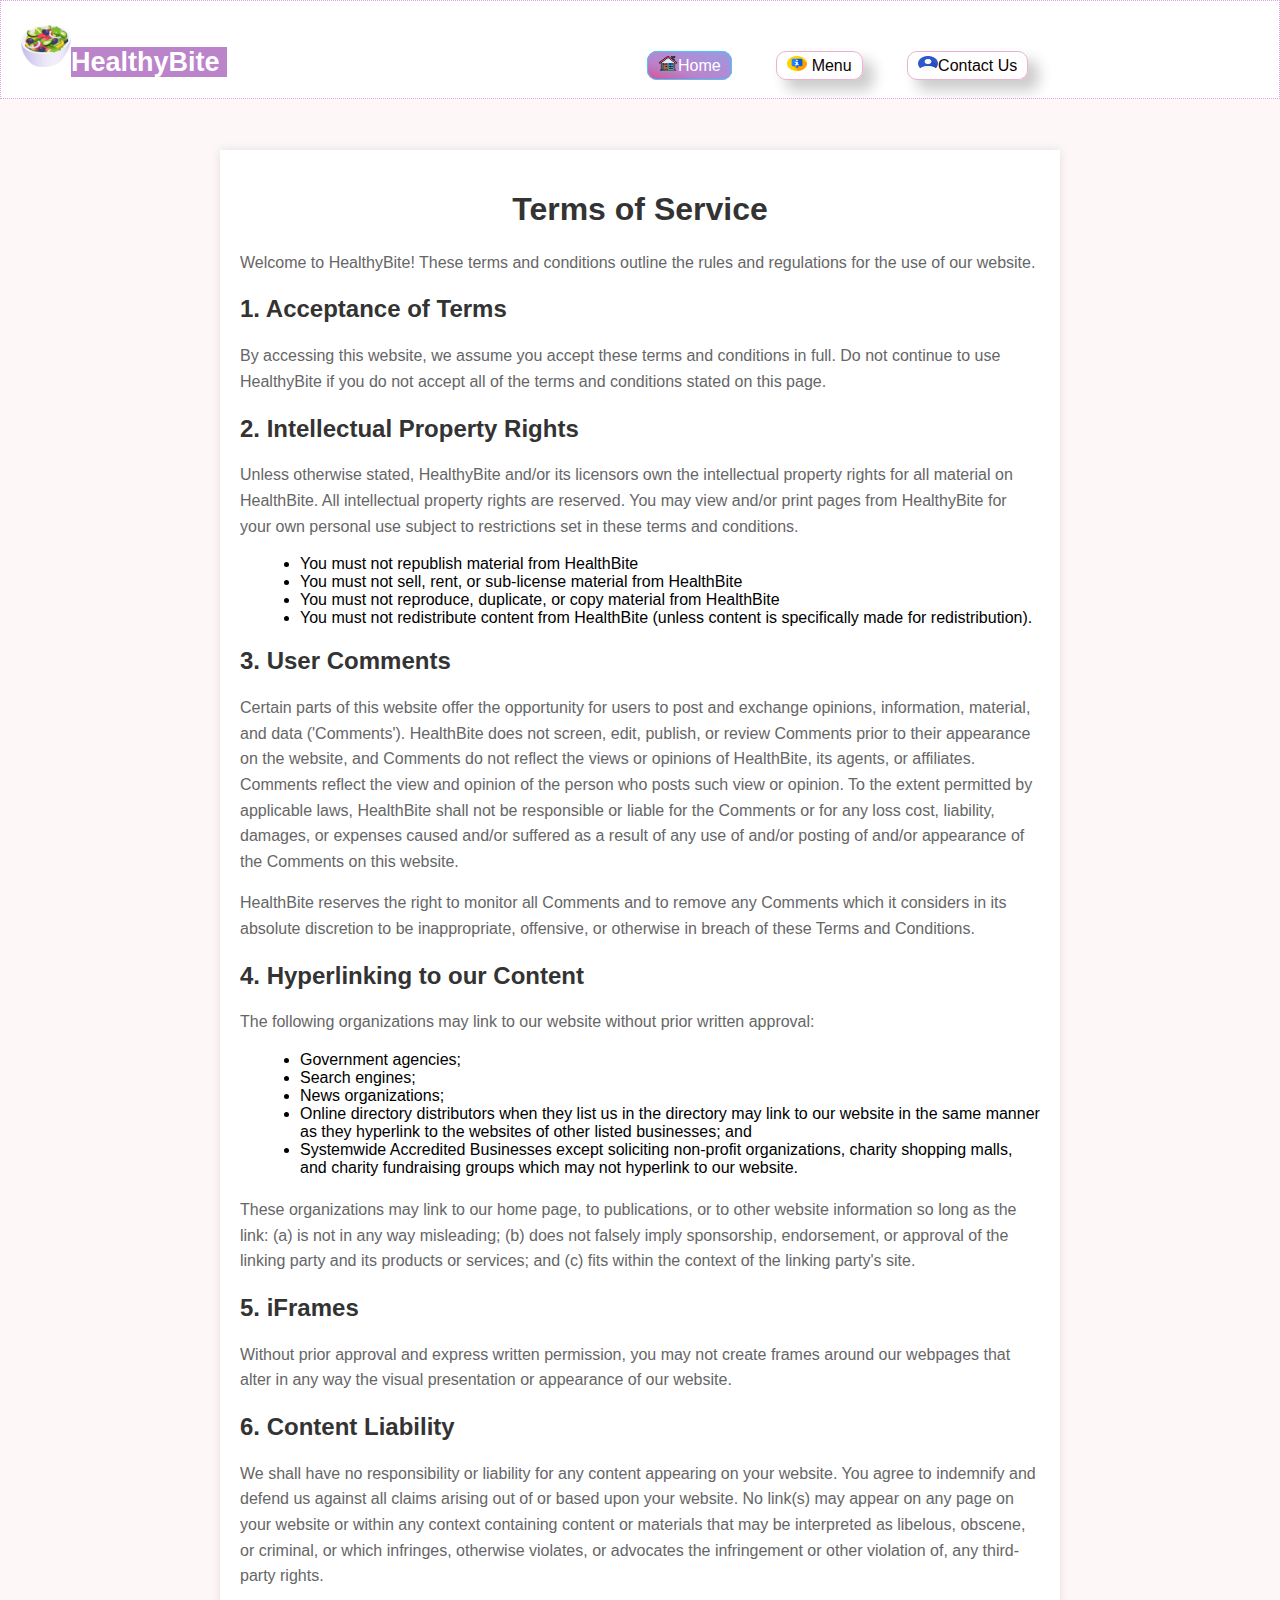
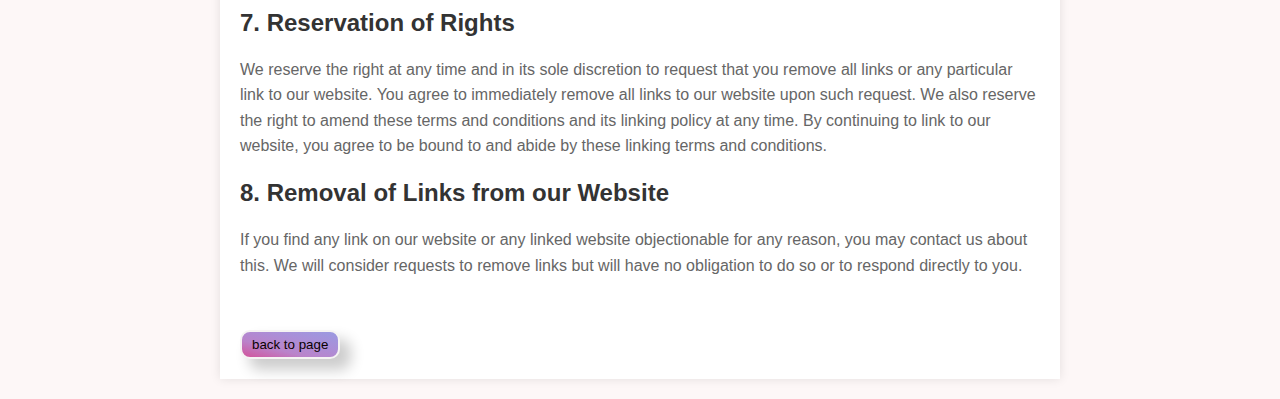
<file: pages/TermsofService.html>
<!DOCTYPE html>
<html lang="en">
<head>
    <meta charset="UTF-8">
    <meta name="viewport" content="width=device-width, initial-scale=1.0">
    <link rel="icon" href="./images/icon4.jpg" type="image/jpg">
    <link rel="stylesheet" href="./../css/TermsofService.css">
    <link rel="stylesheet" href="./../style.css">
    <link rel="stylesheet" href="./../css/index.css">
    <title>Terms of Service | HealthyBite</title>
</head>
<body>
    <header class="navbar">
        <div>
        
            <div class=" inear-gradient">
                <img src="./../images/icons/headicon1.png" height="50px"  width="50px" class="headingimg" ><span class="main-heading">HealthyBite
                     
                    </span>
                     <a href="" class=" btn1 margin a btnopen "> <img src="./../images/icons/home1.png" width="20px" height="15px">Home</a>
                    <a href="" class=" btn4 margin box a">
                        <img src="./../images/icons/about.png" width="20px" height="15px"> Menu</a>
                    <a href="" class=" btn4 margin box a">
                        <img src="./../images/icons/contact1.png" width="20px" height="15px">Contact Us</a>
                       
                    </span>
                   
                </a><br>
            </div></header>
    <div class="container" style="margin-top: 150px;">
        <h1>Terms of Service</h1>
        <p>Welcome to HealthyBite! These terms and conditions outline the rules and regulations for the use of our website.</p>

        <h2>1. Acceptance of Terms</h2>
        <p>By accessing this website, we assume you accept these terms and conditions in full. Do not continue to use HealthyBite if you do not accept all of the terms and conditions stated on this page.</p>

        <h2>2. Intellectual Property Rights</h2>
        <p>Unless otherwise stated, HealthyBite and/or its licensors own the intellectual property rights for all material on HealthBite. All intellectual property rights are reserved. You may view and/or print pages from HealthyBite for your own personal use subject to restrictions set in these terms and conditions.</p>
        <ul>
            <li>You must not republish material from HealthBite</li>
            <li>You must not sell, rent, or sub-license material from HealthBite</li>
            <li>You must not reproduce, duplicate, or copy material from HealthBite</li>
            <li>You must not redistribute content from HealthBite (unless content is specifically made for redistribution).</li>
        </ul>

        <h2>3. User Comments</h2>
        <p>Certain parts of this website offer the opportunity for users to post and exchange opinions, information, material, and data ('Comments'). HealthBite does not screen, edit, publish, or review Comments prior to their appearance on the website, and Comments do not reflect the views or opinions of HealthBite, its agents, or affiliates. Comments reflect the view and opinion of the person who posts such view or opinion. To the extent permitted by applicable laws, HealthBite shall not be responsible or liable for the Comments or for any loss cost, liability, damages, or expenses caused and/or suffered as a result of any use of and/or posting of and/or appearance of the Comments on this website.</p>
        <p>HealthBite reserves the right to monitor all Comments and to remove any Comments which it considers in its absolute discretion to be inappropriate, offensive, or otherwise in breach of these Terms and Conditions.</p>

        <h2>4. Hyperlinking to our Content</h2>
        <p>The following organizations may link to our website without prior written approval:</p>
        <ul>
            <li>Government agencies;</li>
            <li>Search engines;</li>
            <li>News organizations;</li>
            <li>Online directory distributors when they list us in the directory may link to our website in the same manner as they hyperlink to the websites of other listed businesses; and</li>
            <li>Systemwide Accredited Businesses except soliciting non-profit organizations, charity shopping malls, and charity fundraising groups which may not hyperlink to our website.</li>
        </ul>
        <p>These organizations may link to our home page, to publications, or to other website information so long as the link: (a) is not in any way misleading; (b) does not falsely imply sponsorship, endorsement, or approval of the linking party and its products or services; and (c) fits within the context of the linking party's site.</p>

        <h2>5. iFrames</h2>
        <p>Without prior approval and express written permission, you may not create frames around our webpages that alter in any way the visual presentation or appearance of our website.</p>

        <h2>6. Content Liability</h2>
        <p>We shall have no responsibility or liability for any content appearing on your website. You agree to indemnify and defend us against all claims arising out of or based upon your website. No link(s) may appear on any page on your website or within any context containing content or materials that may be interpreted as libelous, obscene, or criminal, or which infringes, otherwise violates, or advocates the infringement or other violation of, any third-party rights.</p>

        <h2>7. Reservation of Rights</h2>
        <p>We reserve the right at any time and in its sole discretion to request that you remove all links or any particular link to our website. You agree to immediately remove all links to our website upon such request. We also reserve the right to amend these terms and conditions and its linking policy at any time. By continuing to link to our website, you agree to be bound to and abide by these linking terms and conditions.</p>

        <h2>8. Removal of Links from our Website</h2>
        <p>If you find any link on our website or any linked website objectionable for any reason, you may contact us about this. We will consider requests to remove links but will have no obligation to do so or to respond directly to you.</p>
<br>
<br>
<a href="./../index.html"><button class="btn1  box a1 text-decore">back to page</button></a>
</body>
</html>
</file>
<file: style.css>
body {
  background-color: #fdf7f7;
}
.inear-gradient {
  background-color: white;
  padding: 20px;
  border: #daa3ea 1px dotted;
}

.btn1 {
  padding: 5px 10px;
  background-image: linear-gradient(
    to right top,
    #d2539b,
    #ba83ca,
    #aa8fd8,
    #9a9ae1
  );

  border-radius: 10px;
  border: 2px rgb(245, 243, 243) solid;
}
.box {
  box-shadow: 10px 10px 14px 1px rgba(00, 00, 00, 0.2);
}
.box:hover {
  box-shadow: 0px 0px 0px black;
}
.text-font {
  font-family: Arial, Helvetica, sans-serif;
  font-weight: 300;
}
.heading-font {
  color: #d04d98;
  text-shadow: 0.5px 0.5px 0px #52cffe;
  font-weight: 400;
  margin-top: 40px;
  margin-bottom: 40px;
  font-family: Verdana, Geneva, Tahoma, sans-serif;
}
.heading-font:hover {
  font-family: "Gill Sans", "Gill Sans MT", Calibri, "Trebuchet MS", sans-serif;
  transition: 2s;
}
.text-decore {
  text-decoration: none;
}

.main-heading {
  font-weight: 900;
  font-family: Verdana, Geneva, Tahoma, sans-serif;
  font-size: 27px;
  color: #a422cb;
  margin-right: 380px;
  background-color: #a144bd;
}
.navbar {
  overflow: hidden;
  background-color: #333;
  position: fixed;
  top: 0;
  width: 100%;
}
.margin {
  margin-left: 50px;
}
.text-align {
  text-align: center;
}
.color {
  color: #b978cd;
}
.font1 {
  color: #ac3b61;
  text-align: center;
  font-size: 18px;
}
.font1:hover {
  text-decoration-line: underline;
}
.bg-color {
  background-color: white;
}
.font2 {
  color: #ac3b61;
  text-align: center;
  font-size: 15px;
}
.font2:hover {
  text-decoration-line: underline;
}

.linearGradient {
  background-image: linear-gradient(
    to right top,
    #d16ba5,
    #c777b9,
    #ba83ca,
    #aa8fd8,
    #9a9ae1,
    #8aa7ec,
    #79b3f4,
    hsl(204, 91%, 69%),
    #52cffe,
    #41dfff,
    #46eefa,
    #5ffbf1
  );
}
.fontred {
  color: #ac3b61;
}
.card5 {
  width: 290px;
  height: 370px;
  box-shadow: 0 3px 10px rgb(0 0 0 / 0.2);

  border-radius: 20px 20px 20px 20px;
  margin-left: 15px;
  margin-right: 15px;
  margin-top: 20px;
}
.card5:hover {
  border: #a1edfd solid 2px;
  transition: 5s;
}
</file>
<file: css/index.css>
.main-heading {
  font-weight: 900;
  font-family: Verdana, Geneva, Tahoma, sans-serif;
  font-size: 27px;
  color: white;
  margin-right: 380px;
  background-color: #ba83ca;
}



input {
  width: 20%;
  padding: 7px 13px;
  margin: 8px 0;
  box-sizing: border-box;
  border-radius: 8px;
  border: 1px solid wheat;
  position: static;
}
.a {
  text-decoration: none;
  color: rgb(10, 1, 1);
  font-weight: 300;
  margin-left: 40px;
  text-decoration: none;
}
.btnopen {
  background-color: #c29ace;
  color: white;
  border: 1.5px solid #43cafb;
}
.padding {
  padding-top: 14px;
  padding-left: 25px;
  padding-bottom: 25px;
  padding-right: 30px;
}

.text-size {
  font-size: 15px;
}

.categoryimg {
  width: 60%;
  height: 80px;
  border-radius: 20px 20px 0px 0px;
}

/* .div6789 {
  padding-top: 30px;
  height: 640px;
  width: 80%;
  display: flex;
  flex-direction: center;
  justify-content: center;
  align-items: start;
  flex-wrap: wrap;
} */
.heading6789 {
  text-transform: capitalize;
  top: 5px;
  bottom: 10px;
  color: rgb(130, 62, 218);
  font-size: 35px;
}

.div6 {
  margin-left: 20px;
  margin-right: 20px;
  border-radius: 15;
  height: 280px;
  width: 560px;
  background-image: url("./../images/shopbycategory/first.webp");
  background-size: cover;
}
.div6:hover {
  background-image: url("./../images/shopbycategory/hower1.jpg");
  background-size: cover;
  transition: 0.5s;
}
.div7 {
  margin-left: 20px;
  margin-right: 20px;

  border-radius: 15;
  height: 280px;
  width: 560px;

  background-image: url("./../images/shopbycategory/sec.webp");
  background-size: cover;
}
.div7:hover {
  background-image: url("./../images/shopbycategory/hower2.jpg");
  background-size: cover;
  transition: 0.5s;
}
.div8 {
  margin-left: 20px;
  margin-right: 20px;
  border-radius: 15;
  height: 280px;
  width: 560px;
  background-image: url("./../images/shopbycategory/third.webp");
  background-size: cover;
}
.div8:hover {
  background-image: url("./../images/shopbycategory/hower3.jpg");
  background-size: cover;
  transition: 0.5s;
}
.div9 {
  margin-left: 20px;
  margin-right: 20px;
  border-radius: 15;
  height: 280px;
  width: 560px;
  background-image: url("./../images/shopbycategory/fourth.webp");
  background-size: cover;
}
.div9:hover {
  background-image: url("./../images/shopbycategory/hower4.jpg");
  background-size: cover;
  transition: 0.5s;
}

.textdec {
  text-decoration: none;
}
.textdec:hover {
  text-decoration-line: underline;
}

footer {
  background: #e8a2a2;
  color: #fff;
  padding: 5px 0;
  text-align: center;
}

.footer-content {
  display: flex;
  justify-content: space-around;
  padding: 20px;
}

.footer-section {
  padding: 10px;
}

.footer-section h3 {
  margin-bottom: 10px;
}

.footer-section a {
  color: #fff;
  text-decoration: none;
}

.footer-section a:hover {
  text-decoration: underline;
}

.footer-bottom {
  margin-top: 5px;
  color: #c05a5a;
  text-align: center;
  background-color: #f6eaea;
}

.footer-bottom p {
  margin: 0;
}

.child4 {
  height: 500px;
  width: 100%;

  display: flex;
  flex-direction: center;
  justify-content: center;
  align-items: start;

  flex-wrap: wrap;
}
.card1 {
  width: 300px;

  height: 350px;

  box-shadow: 0 3px 10px rgb(0 0 0 / 0.2);
  border-radius: 20px 20px 20px 20px;
  margin-left: 20px;
}
.card4 {
  margin-top: 40px;
  margin-left: 700px;
  width: 150px;
  height: 30px;
}
.card1:hover {
  border: #caa3d6 solid 2px;
  box-shadow: 0px 0px 0px white;
  transition: 1s;
}
.categoryimg1 {
  width: 100%;
  height: 200px;
  border-radius: 20px 20px 0px 0px;
}
.font4 {
  padding-left: 20px;
  padding-right: 10px;
  text-align: left;
  font-weight: lighter;
}
.btn4 {
  padding: 5px 10px;
  /* background-image: linear-gradient(
    to right top,
    #6cd2f8,
    hsl(204, 91%, 69%),
    #52cffe,
    #41dfff,
    #46eefa
  ); */
  border-radius: 10px;
  border: 1px #ecb0d2 solid;
}

.card5 {
  width: 290px;
  height: 370px;
  box-shadow: 0 3px 10px rgb(0 0 0 / 0.2);

  border-radius: 20px 20px 20px 20px;
  margin-left: 15px;
  margin-right: 15px;
  margin-top: 20px;
}
.card5:hover {
  transition: 1s;
}
.btn6 {
  margin-left: 60px;
  padding: 5px 10px;
  background-color: rgb(208, 174, 53);
  border-radius: 10px;
  border: 1px #ecb0d2 solid;
  font-weight: bold;
}
.btn6:hover {
  padding: 5px 10px;
  background-image: linear-gradient(
    to right top,
    #d2539b,
    #ba83ca,
    #aa8fd8,
    #9a9ae1
  );
  border-radius: 10px;
  border: 1px rgb(253, 253, 253) solid;
}
</file>
<file: HealthyBites/style.css>
body{
    background-color: #f9f6f6;
    
}

.btn{
    background-color:   #efc1ad;
    font-size: 18px;
    color:#ac3b61;
    padding:5px 20px;
    border-radius: 15px;
    font-weight: 300;
  
    

}
.font{
    font-weight: lighter;
    color: #4662c1;font-family: Farsan  ;
    font-size: 18px;
   
    
}
.headingtext{
 text-align: center;
 color: #ac3b61;

}
.margin-padding{
    margin-left: 25px;
    margin-right: 25px;

}
</file>
<file: HealthyBites/css/index.css>
.inputbox{
 padding-left:150px;
 padding-top: 8px;
 padding-bottom: 8px;
 margin-left: 700px;
border-radius: 8px;
}
.child1{
   padding-top: 30px;
   background-image: url("./../images/background1.avif");
   background-size: cover;
   height: 250px;

}
.main-heading{
   color:#ac3b61;
   margin-top: 50px;
   margin-left: 30px;
 
   font-size: 40px;
   font-weight: bolder;
   text-decoration: none;
 
}.input-box{
   padding-top: 5px;padding-bottom: 4px;
   padding-left: 110px;
   padding-right: 20px;
  border:gray solid 1px;
  border-radius: 5px;
  box-shadow: 0px 0px 10px gray;
  
}.inputbox{
   padding-left:150px;
   padding-top: 8px;
   padding-bottom: 8px;
   margin-left: 700px;
  border-radius: 8px;
 }
 .child1{
     padding-top: 30px;
     background-image: url("./../images/bg3.jpg");
     background-size: cover;
     height: 250px;
 
 }
 .hr{
   margin-top: 5px;
   height: 5px ;
   width:1500px;
   border:0.5px solid gray;background-color:  #ead0c5;
 }
  .pad{
   
   padding: 20px;
   margin-left: 20px;margin-right: 20px;
  }
  .card{
   
  width:150px;

height: 200px;
margin-left: 150px;

}

.font1{
   color:#ac3b61;
   text-align: center;
   font-size: 18px;
}
.child3{
 
   display: flex;

   flex-direction: center;
justify-content:center;
align-items: center;
flex-wrap: wrap;
height: 400px;
width: 1400px;
}
.categoryimg{
   
        
      width:100%;
      height: 100px;
   border-radius:20px 20px 0px 0px;
  
}
.margin{
   margin: 80px;
}
</file>
<file: css/about.css>
.main-heading {
  font-weight: 900;
  font-family: Verdana, Geneva, Tahoma, sans-serif;
  font-size: 27px;
  color: white;
  margin-right: 380px;
  background-color: #ba83ca;
}

.position {
  position: relative;
  top: 120px;
}

input {
  width: 20%;
  padding: 7px 13px;
  margin: 8px 0;
  box-sizing: border-box;
  border-radius: 8px;
  border: 1px solid wheat;
  position: static;
}
.a {
  text-decoration: none;
  color: rgb(10, 1, 1);
  font-weight: 300;
  margin-left: 40px;
  text-decoration: none;
}
.btnopen {
  background-color: #c29ace;
  color: white;
  border: 1.5px solid #43cafb;
}
.padding {
  padding-top: 14px;
  padding-left: 25px;
  padding-bottom: 25px;
  padding-right: 30px;
}

.text-size {
  font-size: 15px;
}
.card {
  width: 150px;
  margin-left: 80px;
  margin-right: 80px;
  height: 200px;
  margin-top: 10px;
  border-radius: 20px 20px 0px 0px;
}
.categoryimg {
  width: 60%;
  height: 80px;
  border-radius: 20px 20px 0px 0px;
}

footer {
  margin-top: 1100px;
  background: #efa9a9;
  color: #fff;
  padding: 5px 0;
  text-align: center;
}

.footer-content {
  display: flex;
  justify-content: space-around;
  padding: 20px;
}

.footer-section {
  padding: 10px;
}

.footer-section h3 {
  margin-bottom: 10px;
}

.footer-section a {
  color: #fff;
  text-decoration: none;
}

.footer-section a:hover {
  text-decoration: underline;
}

.footer-bottom {
  margin-top: 5px;
  color: #c05a5a;
  text-align: center;
  background-color: #f6eaea;
}

.footer-bottom p {
  margin: 0;
}
.top {
  margin-top: 140px;
}

.child4 {
  height: 500px;
  width: 100%;

  display: flex;
  flex-direction: center;
  justify-content: center;
  align-items: start;

  flex-wrap: wrap;
}
.card1 {
  width: 300px;

  height: 350px;

  box-shadow: 0 3px 10px rgb(0 0 0 / 0.2);
  border-radius: 20px 20px 20px 20px;
  margin-left: 20px;
}
.card4 {
  margin-left: 700px;
  width: 150px;
  height: 30px;
}
.card1:hover {
  border: #caa3d6 solid 2px;
  box-shadow: 0px 0px 0px white;
  transition: 1s;
}
.categoryimg1 {
  width: 100%;
  height: 200px;
  border-radius: 20px 20px 0px 0px;
}
.font4 {
  padding-left: 20px;
  padding-right: 10px;
  text-align: left;
  font-weight: lighter;
}
.btn4 {
  padding: 5px 10px;
  border-radius: 10px;
  border: 1px #ecb0d2 solid;
}

.btn6 {
  margin-left: 60px;
  padding: 5px 10px;
  background-color: orange;
  border-radius: 10px;
  font-weight: bold;
  border: 1px #ecb0d2 solid;
}
.btn6:hover {
  padding: 5px 10px;
  background-image: linear-gradient(
    to right top,
    #d2539b,
    #ba83ca,
    #aa8fd8,
    #9a9ae1
  );
  border-radius: 10px;
  border: 1px rgb(253, 253, 253) solid;
}
</file>
<file: css/CONTACTUS.CSS>
.navbar1 {
  overflow: hidden;
  background-color: #333;
  position: sticky;
  top: 0;
  width: 100%;
}
.contact-font-waight {
  font-weight: bold;
}

.contact-heading {
  background-color: rgb(240, 155, 155);
  font-weight: lighter;
}
.margin {
  margin-top: 50px;
  margin-bottom: 40px;
}

.contact-card {
  position: absolute;
  bottom: -300px;

  width: 600px;
  height: 780px;
  border-radius: 20px 20px 20px 20px;
  margin-left: 20px;
}
.contact {
  position: relative;
  top: 20px;
  margin-top: 50px;
  height: 800px;
  width: 35%;
  display: flex;
  flex-direction: center;
  justify-content: center;
  align-items: start;
  flex-wrap: wrap;
}

.contact-card:hover {
  top: 30px;
  transition: 10s;
  transition-duration: 7s;
}
.contact-font {
  font-weight: lighter;
  font-size: 20px;
  color: rgb(12, 12, 12);
  padding-left: 30px;
  padding-right: 20px;
  text-align: left;
}

.main-heading {
  font-weight: 900;
  font-family: Verdana, Geneva, Tahoma, sans-serif;
  font-size: 27px;
  color: white;
  margin-right: 380px;
  background-color: #ba83ca;
}

.position {
  position: relative;
  top: 120px;
}

input {
  width: 20%;
  padding: 7px 13px;
  margin: 8px 0;
  box-sizing: border-box;
  border-radius: 8px;
  border: 1px solid wheat;
  position: static;
}
.a {
  text-decoration: none;
  color: rgb(10, 1, 1);
  font-weight: 300;
  margin-left: 40px;
  text-decoration: none;
}
.btnopen {
  background-color: #c29ace;
  color: white;
  border: 1.5px solid #43cafb;
}
.padding {
  padding-top: 14px;
  padding-left: 25px;
  padding-bottom: 25px;
  padding-right: 30px;
}
.bg-color {
  background-color: rgb(202, 207, 212);
}
.text-size {
  font-size: 15px;
}
.card {
  width: 150px;
  margin-left: 80px;
  margin-right: 80px;
  height: 200px;
  margin-top: 10px;
  border-radius: 20px 20px 0px 0px;
}
.categoryimg {
  width: 60%;
  height: 80px;
  border-radius: 20px 20px 0px 0px;
}

footer {
  margin-top: 1100px;
  background: #333;
  color: #fff;
  padding: 5px 0;
  text-align: center;
}

.footer-content {
  display: flex;
  justify-content: space-around;
  padding: 20px;
}

.footer-section {
  padding: 10px;
}

.footer-section h3 {
  margin-bottom: 10px;
}

.footer-section a {
  color: #fff;
  text-decoration: none;
}

.footer-section a:hover {
  text-decoration: underline;
}

.footer-bottom {
  margin-top: 5px;
  color: #c05a5a;
  text-align: center;
  background-color: #f6eaea;
}

.footer-bottom p {
  margin: 0;
}
.top {
  margin-top: 140px;
}

.child4 {
  height: 500px;
  width: 100%;

  display: flex;
  flex-direction: center;
  justify-content: center;
  align-items: start;

  flex-wrap: wrap;
}
.card1 {
  width: 300px;

  height: 350px;

  box-shadow: 0 3px 10px rgb(0 0 0 / 0.2);
  border-radius: 20px 20px 20px 20px;
  margin-left: 20px;
}
.card4 {
  margin-left: 700px;
  width: 150px;
  height: 30px;
}
.card1:hover {
  border: #caa3d6 solid 2px;
  box-shadow: 0px 0px 0px white;
  transition: 1s;
}
.categoryimg1 {
  width: 100%;
  height: 200px;
  border-radius: 20px 20px 0px 0px;
}
.font4 {
  padding-left: 20px;
  padding-right: 10px;
  text-align: left;
  font-weight: lighter;
}
.btn4 {
  padding: 5px 10px;
  border-radius: 10px;
  border: 1px #ecb0d2 solid;
}

.card5 {
  width: 290px;
  height: 370px;
  box-shadow: 0 3px 10px rgb(0 0 0 / 0.2);

  border-radius: 20px 20px 20px 20px;
  margin-left: 15px;
  margin-right: 15px;
  margin-top: 20px;
}
.card5:hover {
  transition: 1s;
}
.btn6 {
  margin-left: 60px;
  padding: 5px 10px;
  background-image: linear-gradient(
    to right top,
    #6cd2f8,
    hsl(204, 91%, 69%),
    #52cffe,
    #41dfff,
    #46eefa
  );
  border-radius: 10px;
  border: 1px #ecb0d2 solid;
}
.btn6:hover {
  padding: 5px 10px;
  background-image: linear-gradient(
    to right top,
    #d2539b,
    #ba83ca,
    #aa8fd8,
    #9a9ae1
  );
  border-radius: 10px;
  border: 1px rgb(253, 253, 253) solid;
}
</file>
<file: css/privacypolicy.css>
body {
    font-family: Arial, sans-serif;
    margin: 30px;
    padding: 0;
    background-color: #f9f9f9;
}
.container {
    max-width: 800px;
    margin: 20px auto;
    padding: 20px;
    background: #fff;
    box-shadow: 0 0 10px rgba(0, 0, 0, 0.1);
}
h1 {
    color: #333;
    text-align: center;
}
p {
    line-height: 1.6;
    color: #666;
}
h2 {
    color: #333;
    margin-top: 20px;
}
ul {
    margin: 0 0 20px 20px;
}
.a1{
    color: rgb(10, 1, 1);font-weight: 300;background-color: #52cffe;
 
}
</file>
<file: css/TermsofService.css>
body {
    font-family: Arial, sans-serif;
    margin: 0;
    padding: 0;
    background-color: #f9f9f9;
}
.container {
    max-width: 800px;
    margin: 20px auto;
    padding: 20px;
    background: #fff;
    box-shadow: 0 0 10px rgba(0, 0, 0, 0.1);
}
h1 {
    color: #333;
    text-align: center;
}
p {
    line-height: 1.6;
    color: #666;
}
h2 {
    color: #333;
    margin-top: 20px;
}
ul {
    margin: 0 0 20px 20px;
}
.a1{
     color: rgb(10, 1, 1);font-weight: 300;background-color: #52cffe;
  
}
</file>
